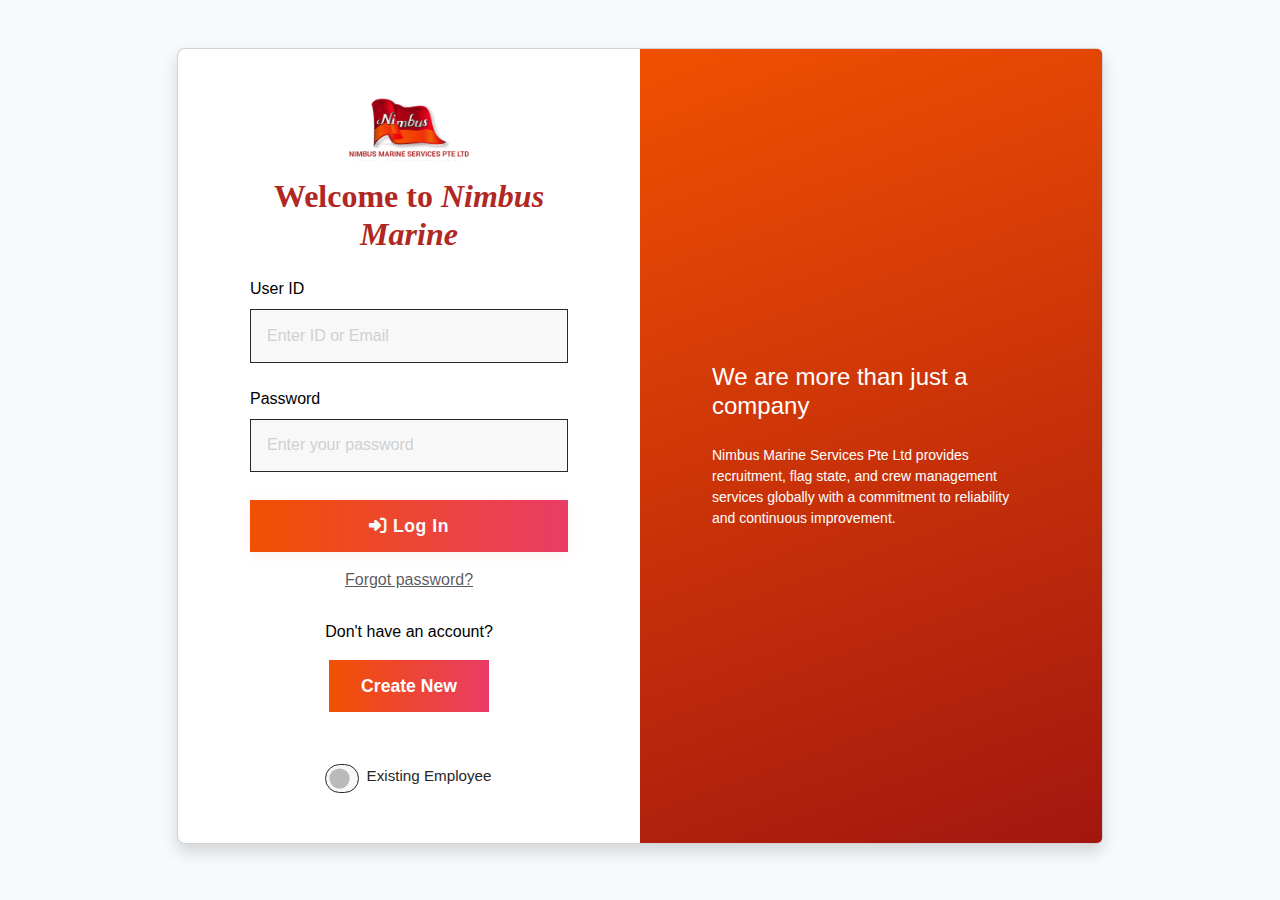
<file: Login.html>
<!DOCTYPE html>
<html lang="en">
<head>
  <meta charset="UTF-8" />
  <title>Nimbus Marine – Login</title>
  <meta name="viewport" content="width=device-width, initial-scale=1" />
  <link href="https://cdn.jsdelivr.net/npm/bootstrap@5.3.3/dist/css/bootstrap.min.css" rel="stylesheet" />
  <link rel="stylesheet" href="https://cdnjs.cloudflare.com/ajax/libs/font-awesome/6.5.0/css/all.min.css" />
  <link href="/Styles/Custom.css" rel="stylesheet" />
  
</head>

<body>
  <section class="gradient-form">
    <div class="container py-5">
      <div class="row d-flex justify-content-center align-items-center">
        <div class="col-xl-10">
          <div class="card rounded-3 text-black shadow">
            <div class="row g-0">
              <!-- Form Side -->
              <div class="col-lg-6">
                <div class="card-body p-md-5 mx-md-4">

                  <div class="text-center mb-4">
                    <img src="/Assets/Nimbus_logo.png" style="width: 120px;" alt="Nimbus Logo" />
                    <h4 class="mt-3 heading-lg">Welcome to <em>Nimbus Marine</em></h4>
                  </div>

                  <form class="nimbus-split-form "> 
                    <!-- User/Employee Field -->
                    <div class="form-outline mb-4">  
                                          <label class="form-label" id="userLabel" for="userField">User ID</label>

                      <input type="text" id="userField" class="form-control" placeholder="Enter ID or Email" />
                    </div>

                    <!-- Password -->
                    <div class="form-outline mb-4">                      
                      <label class="form-label " for="passwordField">Password</label>

                      <input type="password" id="passwordField" class="form-control " placeholder="Enter your password" />
                    </div>

                    <!-- Button & Forgot -->
                    <div class="text-center pt-1 mb-4 pb-1">
                      <button type="submit" class="btn nimbus-btn w-100 mb-3">
                        <i class="fas fa-sign-in-alt"></i> Log In
                      </button>
                      <a class="text-muted" href="#">Forgot password?</a>
                    </div>

                    <!-- Account creation -->
                    <div class="text-center">
                      <p>Don't have an account?</p>
                      <button type="button" class="btn">Create New</button>
                    </div>

                    <!-- Existing Employee Toggle -->
                    <div class="form-check form-switch employee-toggle-bottom">
                      <input class="form-check-input" type="checkbox" id="employeeToggle" onchange="toggleEmployee(this)">
                      <label class="form-check-label ms-2" for="employeeToggle">Existing Employee</label>
                    </div>
                  </form>

                </div>
              </div>

              <!-- Gradient Side -->
              <div class="col-lg-6 d-flex align-items-center gradient-custom-2">
                <div class="text-white px-4 py-5 p-md-5 mx-md-4">
                  <h4 class="mb-4">We are more than just a company</h4>
                  <p class="small mb-0">
                    Nimbus Marine Services Pte Ltd provides recruitment, flag state, and crew management services
                    globally with a commitment to reliability and continuous improvement.
                  </p>
                </div>
              </div>

            </div>
          </div>
        </div>
      </div>
    </div>
  </section>

  <!-- Scripts -->
  <script src="https://cdn.jsdelivr.net/npm/bootstrap@5.3.3/dist/js/bootstrap.bundle.min.js"></script>
  <script>
    function toggleEmployee(cb) {
      const label = document.getElementById('userLabel');
      const input = document.getElementById('userField');
      if (cb.checked) {
        label.textContent = 'Employee ID';
        input.placeholder = 'Enter your Employee ID';
      } else {
        label.textContent = 'User ID';
        input.placeholder = 'Enter ID or Email';
      }
    }
  </script>
</body>
</html>
</file>
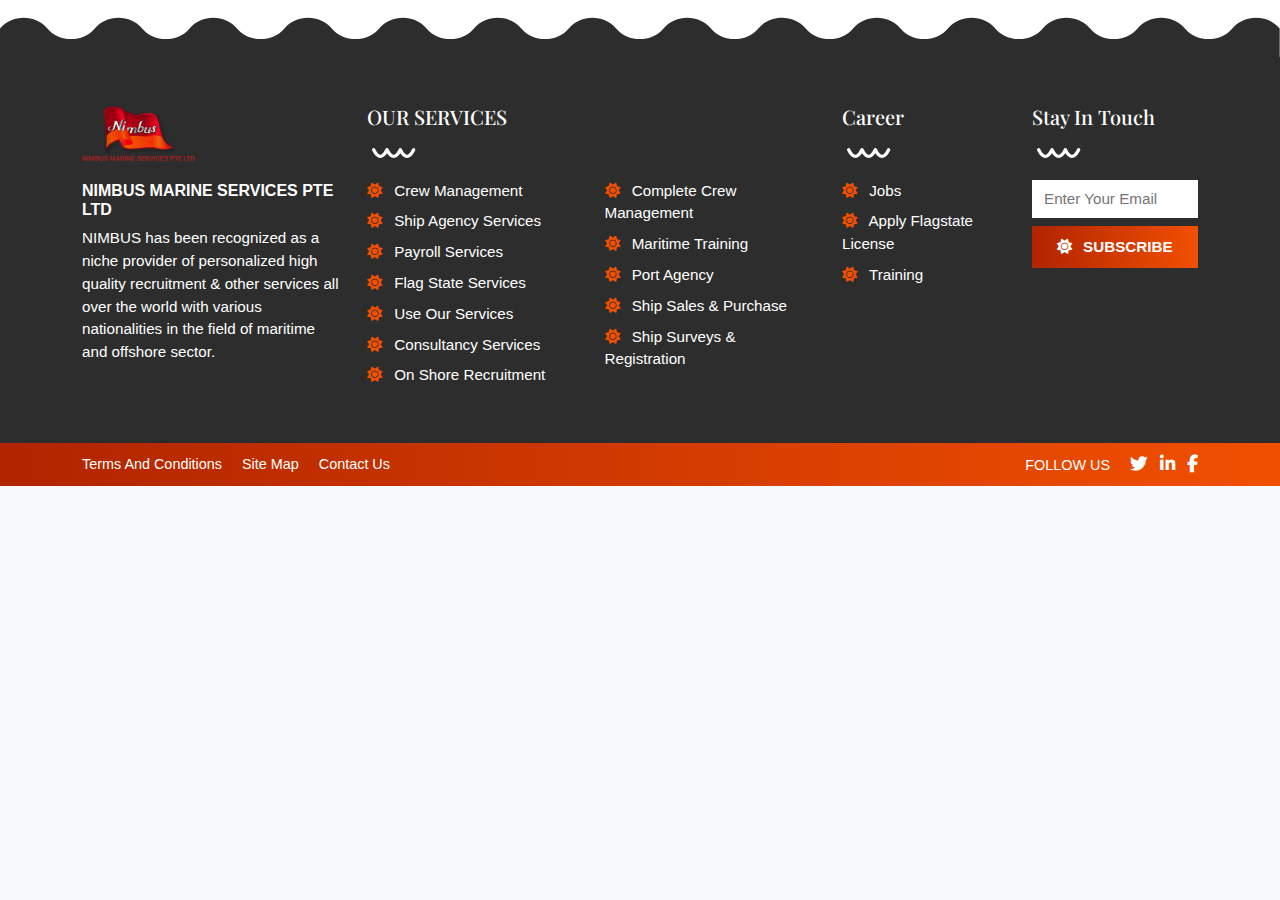
<file: Reusable/Footer.html>
<!DOCTYPE html>
<html lang="en">
<head>
  <meta charset="UTF-8" />
  <title>Nimbus Marine – Navbar</title>
  <meta name="viewport" content="width=device-width, initial-scale=1" />

  <!-- Bootstrap 5 -->
  <link href="https://cdn.jsdelivr.net/npm/bootstrap@5.3.3/dist/css/bootstrap.min.css" rel="stylesheet" />

  <!-- Font Awesome 6 -->
  <link rel="stylesheet" href="https://cdnjs.cloudflare.com/ajax/libs/font-awesome/6.5.0/css/all.min.css" />

  <!-- Google Fonts -->
  <link href="https://fonts.googleapis.com/css2?family=Playfair+Display:ital,wght@1,700&display=swap"
    rel="stylesheet" />

  <!-- Custom CSS -->
  <link href="/Styles/Custom.css" rel="stylesheet" />
  
</head>
<div id="nimbus-Footer-placeholder">

<footer class="nimbus-footer ">
  <!-- Wave top -->
<div class="footer-wave">
  <svg viewBox="0 0 1350 60" xmlns="http://www.w3.org/2000/svg" preserveAspectRatio="none">
    <path d="
      M0,30
      C12.5,15 37.5,15 50,30
      C62.5,45 87.5,45 100,30
      C112.5,15 137.5,15 150,30
      C162.5,45 187.5,45 200,30
      C212.5,15 237.5,15 250,30
      C262.5,45 287.5,45 300,30
      C312.5,15 337.5,15 350,30
      C362.5,45 387.5,45 400,30
      C412.5,15 437.5,15 450,30
      C462.5,45 487.5,45 500,30
      C512.5,15 537.5,15 550,30
      C562.5,45 587.5,45 600,30
      C612.5,15 637.5,15 650,30
      C662.5,45 687.5,45 700,30
      C712.5,15 737.5,15 750,30
      C762.5,45 787.5,45 800,30
      C812.5,15 837.5,15 850,30
      C862.5,45 887.5,45 900,30
      C912.5,15 937.5,15 950,30
      C962.5,45 987.5,45 1000,30
      C1012.5,15 1037.5,15 1050,30
      C1062.5,45 1087.5,45 1100,30
      C1112.5,15 1137.5,15 1150,30
      C1162.5,45 1187.5,45 1200,30
      C1212.5,15 1237.5,15 1250,30
      C1262.5,45 1287.5,45 1300,30
      C1312.5,15 1337.5,15 1350,30
      V60 H0 Z"
      fill="#2d2d2d"/>
  </svg>
</div>





  <div class="container py-5 text-white">
    <div class="row g-4 align-items-start">

      <!-- Logo and Description -->
      <div class="col-lg-3">
        <img src="/Assets/Nimbus_logo.png" alt="Nimbus Logo" class="mb-3" style="max-height: 60px;" />
        <h6 class="fw-bold">NIMBUS MARINE SERVICES PTE LTD</h6>
        <p class="footer-desc">
          NIMBUS has been recognized as a niche provider of personalized high quality recruitment & other services all over the world with various nationalities in the field of maritime and offshore sector.
        </p>
      </div>

      <!-- Our Services -->
      <div class="col-lg-5">
        <h5 class="footer-title">OUR SERVICES</h5>
        <div class="footer-wave-underline mb-3">
          <svg viewBox="0 0 140 30" height="20">
            <path d="M10,10 Q20,30 30,10 Q40,30 50,10 Q60,30 70,10"
              fill="none" stroke="#fff" stroke-width="5"
              stroke-linecap="round" stroke-linejoin="round" />
          </svg>
        </div>
        <div class="row">
          <div class="col-sm-6">
            <ul class="footer-links">
              <li><i class="fas fa-sun"></i> Crew Management</li>
              <li><i class="fas fa-sun"></i> Ship Agency Services</li>
              <li><i class="fas fa-sun"></i> Payroll Services</li>
              <li><i class="fas fa-sun"></i> Flag State Services</li>
              <li><i class="fas fa-sun"></i> Use Our Services</li>
              <li><i class="fas fa-sun"></i> Consultancy Services</li>
              <li><i class="fas fa-sun"></i> On Shore Recruitment</li>
            </ul>
          </div>
          <div class="col-sm-6">
            <ul class="footer-links">
              <li><i class="fas fa-sun"></i> Complete Crew Management</li>
              <li><i class="fas fa-sun"></i> Maritime Training</li>
              <li><i class="fas fa-sun"></i> Port Agency</li>
              <li><i class="fas fa-sun"></i> Ship Sales & Purchase</li>
              <li><i class="fas fa-sun"></i> Ship Surveys & Registration</li>
            </ul>
          </div>
        </div>
      </div>

      <!-- Career -->
      <div class="col-lg-2">
        <h5 class="footer-title">Career</h5>
        <div class="footer-wave-underline mb-3">
          <svg viewBox="0 0 140 30" height="20">
            <path d="M10,10 Q20,30 30,10 Q40,30 50,10 Q60,30 70,10"
              fill="none" stroke="#fff" stroke-width="5"
              stroke-linecap="round" stroke-linejoin="round" />
          </svg>
        </div>
        <ul class="footer-links">
          <li><i class="fas fa-sun"></i> Jobs</li>
          <li><i class="fas fa-sun"></i> Apply Flagstate License</li>
          <li><i class="fas fa-sun"></i> Training</li>
        </ul>
      </div>

      <!-- Subscribe -->
      <div class="col-lg-2">
        <h5 class="footer-title">Stay In Touch</h5>
        <div class="footer-wave-underline mb-3">
          <svg viewBox="0 0 140 30" height="20">
            <path d="M10,10 Q20,30 30,10 Q40,30 50,10 Q60,30 70,10"
              fill="none" stroke="#fff" stroke-width="5"
              stroke-linecap="round" stroke-linejoin="round" />
          </svg>
        </div>
        <form class="footer-subscribe">
          <input type="email" placeholder="Enter Your Email" required />
          <button type="submit"><i class="fas fa-sun"></i> SUBSCRIBE</button>
        </form>
      </div>
    </div>
  </div>

  <!-- Bottom Bar -->
  <div class="footer-bottom-bar">
    <div class="container d-flex flex-column flex-md-row justify-content-between align-items-center text-white py-2">
      <div class="footer-links-inline">
        <a href="#">Terms And Conditions</a>
        <a href="#">Site Map</a>
        <a href="#">Contact Us</a>
      </div>
      <div class="footer-socials">
        <span class="me-2">FOLLOW US</span>
        <a href="#"><i class="fab fa-twitter"></i></a>
        <a href="#"><i class="fab fa-linkedin-in"></i></a>
        <a href="#"><i class="fab fa-facebook-f"></i></a>
      </div>
    </div>
  </div>
</footer>
</div>


  <script src="https://cdn.jsdelivr.net/npm/bootstrap@5.3.3/dist/js/bootstrap.bundle.min.js"></script>
  <script src="/Js/Scripts.js"></script>
</body>
</html>
</file>
<file: Styles/Custom.css>
/* =========================
   ROOT BRAND VARIABLES
========================= */
:root {
  --nimbus-orange: #f15001;
  --nimbus-red: #b12724;
  --nimbus-gradient: linear-gradient(160deg, #f15001 0%, #a31610 100%);
  --nimbus-pink: #e93c66;
  --nimbus-bg-light: #f7fafc;
  --nimbus-dark: #272727;
  --nimbus-grey: #d0d0d0;
  --nimbus-white: #fff;
  --font-heading: 'Playfair Display', Georgia, serif;
  --font-body: 'Segoe UI', Arial, sans-serif;
  --radius-lg: 1.5rem;
  --radius-sm: 0.75rem;
  --shadow-sm: 0 2px 8px rgba(30, 41, 59, 0.07);
  --shadow-md: 0 8px 32px rgba(30, 41, 59, 0.12);
}
/* Login page */
.gradient-custom-2 {
  background: var(--nimbus-gradient);
  color: #fff;
}

@media (min-width: 768px) {
  .gradient-form {
    height: 100vh !important;
  }
}

@media (min-width: 769px) {
  .gradient-custom-2 {
    border-top-right-radius: .3rem;
    border-bottom-right-radius: .3rem;
  }
}
.employee-toggle-bottom {
  margin-top: 3rem;
  display: flex;
  justify-content: center;
  align-items: center;
  font-size: 0.95rem;
  color: var(--nimbus-dark);
}

/* ========= BASE ========= */
html, body {
  overflow-x: hidden;
  font-family: var(--font-body);
  margin: 0;
  padding: 0;
  background-color: var(--nimbus-bg-light);
  color: var(--nimbus-dark);
}

/* ========= TYPOGRAPHY ========= */
.heading-xl {
  font-family: var(--font-heading);
  font-size: 2.5rem;
  font-weight: 700;
  letter-spacing: 0.03em;
  color: var(--nimbus-red);
  text-shadow: 1.5px 1.5px 0 #fff, 2.5px 2.5px 4px #cd6a1f80;
  line-height: 1.1;
}

.heading-lg {
  font-family: var(--font-heading);
  font-size: 2rem;
  font-weight: 600;
  color: var(--nimbus-red);
}

.subtitle {
  font-size: 1.25rem;
  font-weight: 400;
  margin-bottom: 1rem;
  color:var(--nimbus-dark);
}

/* ========= UTILITIES ========= */
.text-orange { color: var(--nimbus-orange) !important; }
.text-pink { color: var(--nimbus-pink) !important; }
.text-red { color: var(--nimbus-red) !important; }
.bg-orange { background-color: var(--nimbus-orange); }
.bg-pink { background-color: var(--nimbus-pink); }
.font-heading { font-family: var(--font-heading); }
.font-body { font-family: var(--font-body); }

.rope-divider, .hero-rope-divider {
  display: block;
  width: 100%;
  height: 12px;
  background: url('/Assets/DashboardRope1.png') repeat-x;
  background-size: contain;
}
/* ========= BUTTON ========= */
.nimbus-btn {
  background: linear-gradient(90deg, var(--nimbus-orange), var(--nimbus-pink));
  border: none;
  color: var(--nimbus-bg-light) !important;
  font-weight: 600;
  letter-spacing: .03em;
  border-radius: 14px;
  padding: 0.75rem 2rem;
  box-shadow: 0 3px 14px rgba(234, 80, 80, .08);
  transition: background 0.2s;
}

.nimbus-btn:hover {
  background: linear-gradient(90deg, var(--nimbus-orange));
}

/* ========= HERO SECTION ========= */
.hero-section {
  position: relative;
  width: 100%;
  min-height: 470px;
  overflow: hidden;
  padding: 0;
}

.hero-bg {
  position: absolute;
  inset: 0;
  width: 100%;
  height: 100%;
  z-index: 1;
  background: url('/Assets/DashboardBackground.png') center center/cover no-repeat;
  background-color: rgba(12, 25, 44, 0.395);
  background-blend-mode: darken;
  transition: background-position 0.3s;
}

.hero-content {
  position: relative;
  z-index: 2;
}

.hero-icon {
  color: var(--nimbus-orange);
}

/* ========= COMMON SPLIT SECTION ========= mixed for all orange frame section*/
.nimbus-split-section {
  display: flex;
  flex-wrap: wrap;
  align-items: center;
  padding: 2rem 0;
  position: relative;
}
.nimbus-split-image {
  position: relative;
  display: flex;
  justify-content: center;
  align-items: center;
}

.nimbus-img-decor {
  position: absolute;
  right: 0;
  top: 0;
  width: 120px;
  height: 100%;
  background: var(--nimbus-gradient);
  z-index: 1;

}

.nimbus-split-image .img-box {
  position: relative;
  z-index: 2;
}

.nimbus-split-text,
.nimbus-split-image {
  flex: 1 1 48%;
  padding: 1rem 2rem;
}

.nimbus-split-image .img-box {
  max-width: 100%;
  width: 100%;
  height: auto;
  aspect-ratio: 8 / 6;
  border-radius: 1rem;
  overflow: hidden;
  border: 4px solid var(--nimbus-bg-light);
  box-shadow: 0 4px 24px rgba(0, 0, 0, 0.11);
  display: flex;
  align-items: center;
  justify-content: center;
}

.nimbus-split-image .img-box img {
  width: 100%;
  height: 100%;
  object-fit: cover;
  display: block;
}

@media (min-width: 992px) {
  .nimbus-split-section {
    align-items: center;
  }

  .nimbus-split-image .img-box {
    max-height: 420px;
    aspect-ratio: auto; /* Let height dictate layout on large screens */
  }
}
.nimbus-split-form input,
.nimbus-split-form select,
.nimbus-split-form textarea {
  width: 100%;
  padding: 0.85rem 1rem;
  font-size: 1rem;
  border: 1px solid var(--nimbus-dark);
  border-radius: 0; /* flat edge */
  background-color: #f8f8f8;
  color: var(--nimbus-dark);
  font-family: 'Segoe UI', Arial, sans-serif;
  box-shadow: none;
  outline: none;
}

.nimbus-split-form textarea {
  resize: vertical;
  min-height: 100px;
}

.nimbus-split-form ::placeholder {
  color: var(--nimbus-grey);
  font-weight: 400;
}

/* File input fix */
.nimbus-split-form input[type="file"] {
  padding: 0.65rem 0.75rem;
  background: var(--nimbus-grey);
  font-size: 1rem;
  border-radius: 0;
  color: var(--nimbus-dark);
}

/* Custom button to match file upload */
.nimbus-split-form button {
  font-size: 1.1rem;
  padding: 0.8rem 2rem;
  border: none;
  border-radius: 0;
  background: linear-gradient(to right, var(--nimbus-orange), var(--nimbus-pink));
  color: var(--nimbus-white);
  font-weight: 600;
  cursor: pointer;
}

.nimbus-split-form button:hover {
  opacity: 0.9;
}
/* about */
.aboutBg{
    background: url('/Assets/AboutBg.png') center center / cover no-repeat;

}
/* Useour Servuce */
.ServiceBg {
      background: url(/Assets/UseourserviceColbg.png);
    background-position: left;
    background-size: contain;
    background-repeat: no-repeat;
}

/* ========= WHO WE ARE SECTION ========= */
.who-we-are-section {
  background: url('/Assets/WhoareweBackground.png') center top / cover no-repeat;
  display: flex;
  justify-content: center;
  align-items: center;
  min-height: 50vh;
  padding: 2rem 1rem;
  text-align: center;
}

.who-wrapper {
  width: 100%;
  max-width: 960px;
  position: relative;
}

.who-box {
  position: relative;
  border-radius: 1rem;
  overflow: hidden;
  border: 4px solid rgba(255, 255, 255, 0.15);
  box-shadow: 0 4px 20px rgba(0, 0, 0, 0.3);
}

.who-bg-img {
  width: 100%;
  height: auto;
  display: block;
  object-fit: cover;
  aspect-ratio: 16 / 7; /* FLATTER for reduced height */
}

.who-overlay {
  position: absolute;
  inset: 0;
  padding: 1rem;
  background: rgba(0, 0, 0, 0.4);
  color: var(--nimbus-bg-light);
  display: flex;
  flex-direction: column;
  justify-content: center;
  align-items: center;
}

.who-heading {
  font-size: 1.75rem;
  font-family: var(--font-heading);
  font-weight: bold;
  color: var(--nimbus-orange);
  margin-bottom: 0.5rem;
}

.who-play-btn {
  width: 56px;
  height: 56px;
  background: var(--nimbus-orange);
  border: 4px solid var(--nimbus-white);
  border-radius: 50%;
  color: var(--nimbus-white);
  font-size: 1.2rem;
  display: flex;
  justify-content: center;
  align-items: center;
  margin: 0.5rem 0;
  transition: background 0.3s;
}

.who-play-btn:hover {
  background: var(--nimbus-red);
}

.who-desc {
  font-size: 1rem;
  max-width: 760px;
  padding: 0 1rem;
  line-height: 1.5;
  margin-top: 0.75rem;
}

/* MOBILE REFINEMENTS */
@media (max-width: 768px) {
  .who-bg-img {
    aspect-ratio: 16 / 10;
  }

  .who-heading {
    font-size: 1rem;
  }

  .who-desc {
    font-size: 0.55rem;
  }

  .who-play-btn {
    width: 42px;
    height: 42px;
    font-size: 1rem;
  }

  .who-overlay {
    padding: 0.75rem;
  }
}


/* ========= HIRING SECTION ========= */
.hiring-section {
  position: relative;
  background-image: url(/Assets/Wearehiring.png);
  background-size: cover;
  background-position: center top;
  min-height: 450px;
  display: flex;
  align-items: center;
}

.hiring-overlay {
  position: absolute;
  inset: 0;
  background: rgba(0, 0, 0, 0.434);
}

.hiring-content {
  position: relative;
  z-index: 1;
  color: var(--nimbus-white);
  text-align: center;
}

.hiring-title {
  font-size: 2.25rem;
  font-weight: 600;
  margin-bottom: 0.75rem;
  font-family: var(--font-heading);
}

.hiring-text {
  font-size: 1.125rem;
  max-width: 900px;
  margin: 0 auto 2rem;
  line-height: 1.6;
}

.hiring-btn {
  padding: 0.75rem 2.5rem;
  font-size: 1.25rem;
}

/* ========= ANCHOR ICONS ========= mixed for all orange frame section*/
.anchor-fixed {
  position: absolute;
  width: 110px;
  z-index: 15;
  pointer-events: none;
}

.anchor-top-right {
  top: -60px;
  right: 128px;
}

.anchor-bottom-left {
  bottom: 0;
  left: 0;
}

/* ========= RESPONSIVE =========  Mixed Hiring Section, About Section*/
@media (max-width: 991px) {
  .heading-xl { font-size: 2rem; }
  .heading-lg { font-size: 1.5rem; }
}

@media (max-width: 768px) {
  .nimbus-split-section {
    flex-direction: column;
    padding: 2rem 1rem;
  }

  .nimbus-split-text,
  .nimbus-split-image {
    flex: 1 1 100%;
    padding: 1rem;
  }

  .nimbus-split-image .img-box {
    aspect-ratio: 4/3;
  }

  .nimbus-split-form button {
    width: 100%;
  }

  .hiring-section {
    padding: 3rem 1rem;
  }

  .hiring-title {
    font-size: 1.75rem;
  }

  .hiring-text {
    font-size: 1rem;
    padding: 0 0.75rem;
  }

  .hiring-btn {
    width: 100%;
    padding: 0.75rem;
    font-size: 1.125rem;
  }

  .anchor-fixed {
    width: 80px;
  }

  .anchor-top-right {
    top: -40px;
    right: 10px;
  }

  .anchor-bottom-left {
    bottom: 0;
    left: 10px;
  }
}

/* Multiple Cards Service Section */
.service-card {
  position: relative;
  overflow: visible;
}

.service-icon-float {
  position: absolute;
  top: -28px;
  left: 50%;
  transform: translateX(-50%);
  z-index: 3;
}

.icon-circle {
  background-color: var(--nimbus-orange);
  color: white;
  font-size: 1.2rem;
  width: 56px;
  height: 56px;
  border-radius: 50%;
  display: flex;
  justify-content: center;
  align-items: center;
  box-shadow: 0 2px 8px rgba(0,0,0,0.2);
}

.service-bg {
  background-size: cover;
  background-position: center;
  border-radius: 16px;
  height: 260px;
  position: relative;
  display: flex;
  justify-content: center;
  align-items: flex-end;
  padding-bottom: 2rem;
  overflow: hidden;
}

.overlay-dark {
  position: absolute;
  inset: 0;
  background: rgba(0,0,0,0.4);
  z-index: 1;
}

.service-content {
  position: relative;
  z-index: 2;
  text-align: center;
  color: white;
}

.service-wave {
  margin-bottom: 0.5rem;
}

.service-title {
  font-size: 1.25rem;
  font-weight: 500;
  margin-bottom: 0.3rem;
}

.service-arrow i {
  color: white;
  font-size: 1.1rem;
}

/* Success Through People Section */
.nimbus-mission-section {
  position: relative;
  background: url('/Assets/DashboardBackground.png') center center / cover no-repeat;
  background-size: cover;
  min-height: 380px;
  display: flex;
  align-items: center;
  justify-content: center;
  color: white;
  text-align: center;
}

.nimbus-mission-overlay {
  position: absolute;
  inset: 0;
  background: rgba(0, 0, 0, 0.45); /* dark overlay for readability */
  display: flex;
  align-items: center;
  justify-content: center;
  padding: 3rem 1rem;
}

.mission-title {
  font-family: var(--font-heading);
  font-size: 2.5rem;
  font-weight: 700;
  color: var(--nimbus-white);
  margin-bottom: 0.5rem;
}

.mission-text {
  max-width: 960px;
  margin: 0 auto;
  font-size: 1.125rem;
  line-height: 1.6;
  color: var(--nimbus-white);
}




/* Why Nimbus Section  */

/* Reposition img-decor */
.left-decor {
  left: 0;
  right: auto;
}

/* Adjust anchor for top-right */
.anchor-right {
  bottom: -30px;
  right: 20px;
  left: auto;
}

.nimbus-service-list li i {
  color: var(--nimbus-orange);
  margin-right: 0.5rem;
}

.why-nimbus-list {
  list-style: none;
  padding-left: 0;
  margin-top: 1rem;
}

.why-nimbus-list li {
  margin-bottom: 0.75rem;
  color: var(--nimbus-dark);
  display: flex;
  align-items: start;
}

.why-nimbus-list i {
  color: var(--nimbus-orange);
  margin-right: 0.6rem;
  margin-top: 0.2rem;
}
/* Lastest Job Section */
.nimbus-jobs-compact {
     position: relative;
    background: url(/Assets/latestjobs.png) center center / cover no-repeat;
  background-size: cover;
  min-height: 380px;
    display: flex;
    align-items: center;
    justify-content: center;
    color: white;
    text-align: center;
}


/* Footer CSS */
.nimbus-footer {
  background-color: #2d2d2d;
  color: white;
  font-size: 0.95rem;
}

.footer-wave {
  background-color: white;
}

.footer-title {
  font-family: var(--font-heading);
  font-size: 1.25rem;
  margin-bottom: 0.75rem;
}

.footer-links {
  list-style: none;
  padding-left: 0;
  margin-bottom: 0;
}

.footer-links li {
  margin-bottom: 0.5rem;
  color: white;
}

.footer-links li i {
  color: var(--nimbus-orange);
  margin-right: 0.5rem;
}

.footer-subscribe input {
  width: 100%;
  padding: 0.5rem 0.75rem;
  margin-bottom: 0.5rem;
  border: none;
  background: white;
  color: black;
  font-size: 0.95rem;
}

.footer-subscribe button {
  width: 100%;
  padding: 0.6rem 1rem;
  background: linear-gradient(to right, #b12400, #f15001);
  border: none;
  color: white;
  font-weight: bold;
  cursor: pointer;
}

.footer-subscribe button i {
  margin-right: 0.4rem;
}

.footer-bottom-bar {
  background: linear-gradient(to right, #b12400, #f15001);
  font-size: 0.9rem;
}

.footer-links-inline a {
  color: white;
  margin-right: 1rem;
  text-decoration: none;
}

.footer-socials a {
  color: white;
  margin-left: 0.5rem;
  font-size: 1.1rem;
}

.footer-wave-underline svg {
  display: inline-block;
}
</file>
